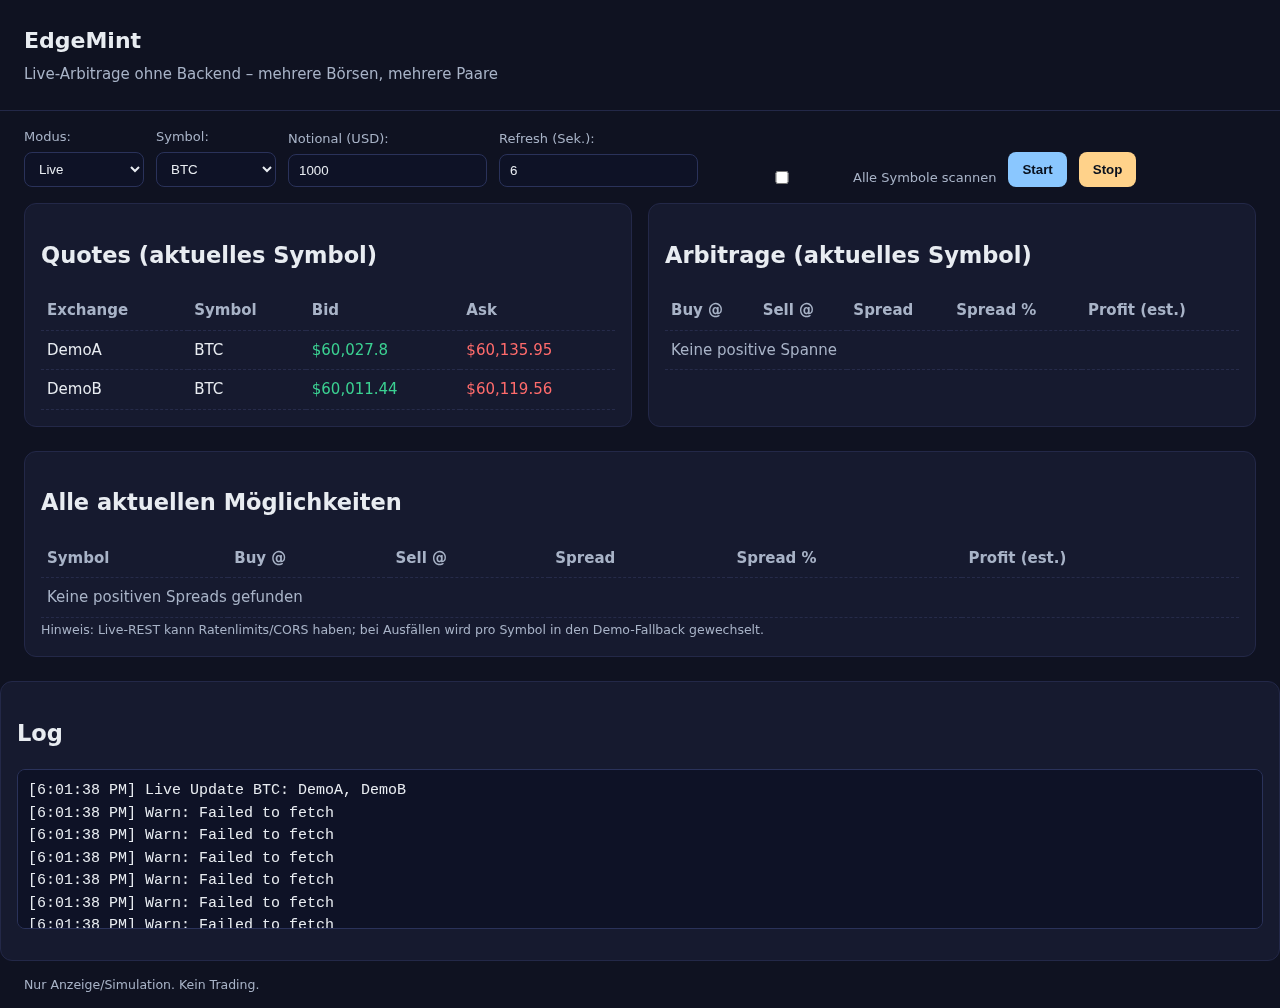
<file: docs/index.html>
<!doctype html>
<html lang="de">
<head>
  <meta charset="utf-8" />
  <meta name="viewport" content="width=device-width,initial-scale=1" />
  <title>EdgeMint – Live Arbitrage</title>
  <link rel="stylesheet" href="./styles.css" />
</head>
<body>
  <header>
    <h1>EdgeMint</h1>
    <p class="sub">Live-Arbitrage ohne Backend – mehrere Börsen, mehrere Paare</p>
  </header>

  <section class="controls">
    <label>
      Modus:
      <select id="mode">
        <option value="live">Live</option>
        <option value="demo">Demo</option>
      </select>
    </label>

    <label>
      Symbol:
      <select id="symbol">
        <option>BTC</option><option>ETH</option><option>SOL</option><option>XRP</option>
        <option>ADA</option><option>DOGE</option><option>LTC</option><option>BNB</option>
      </select>
    </label>

    <label>
      Notional (USD):
      <input id="notional" type="number" min="10" step="10" value="1000" />
    </label>

    <label>
      Refresh (Sek.):
      <input id="refresh" type="number" min="3" step="1" value="6" />
    </label>

    <label style="gap:8px; flex-direction:row; align-items:center; margin-left:8px;">
      <input id="scanAll" type="checkbox" />
      Alle Symbole scannen
    </label>

    <button id="btnStart">Start</button>
    <button id="btnStop">Stop</button>
  </section>

  <section class="grid">
    <div class="card">
      <h2>Quotes (aktuelles Symbol)</h2>
      <table id="quotes">
        <thead>
          <tr><th>Exchange</th><th>Symbol</th><th>Bid</th><th>Ask</th></tr>
        </thead>
        <tbody></tbody>
      </table>
    </div>

    <div class="card">
      <h2>Arbitrage (aktuelles Symbol)</h2>
      <table id="arbs">
        <thead>
          <tr><th>Buy @</th><th>Sell @</th><th>Spread</th><th>Spread %</th><th>Profit (est.)</th></tr>
        </thead>
        <tbody></tbody>
      </table>
    </div>
  </section>

  <section class="card" style="margin:0 24px 24px;">
    <h2>Alle aktuellen Möglichkeiten</h2>
    <table id="allOpps">
      <thead>
        <tr>
          <th>Symbol</th>
          <th>Buy @</th>
          <th>Sell @</th>
          <th>Spread</th>
          <th>Spread %</th>
          <th>Profit (est.)</th>
        </tr>
      </thead>
      <tbody></tbody>
    </table>
    <small class="sub">Hinweis: Live-REST kann Ratenlimits/CORS haben; bei Ausfällen wird pro Symbol in den Demo-Fallback gewechselt.</small>
  </section>

  <section class="card">
    <h2>Log</h2>
    <pre id="log"></pre>
  </section>

  <footer>
    <small>Nur Anzeige/Simulation. Kein Trading.</small>
  </footer>

  <script src="./app.js" defer></script>
</body>
</html>
</file>
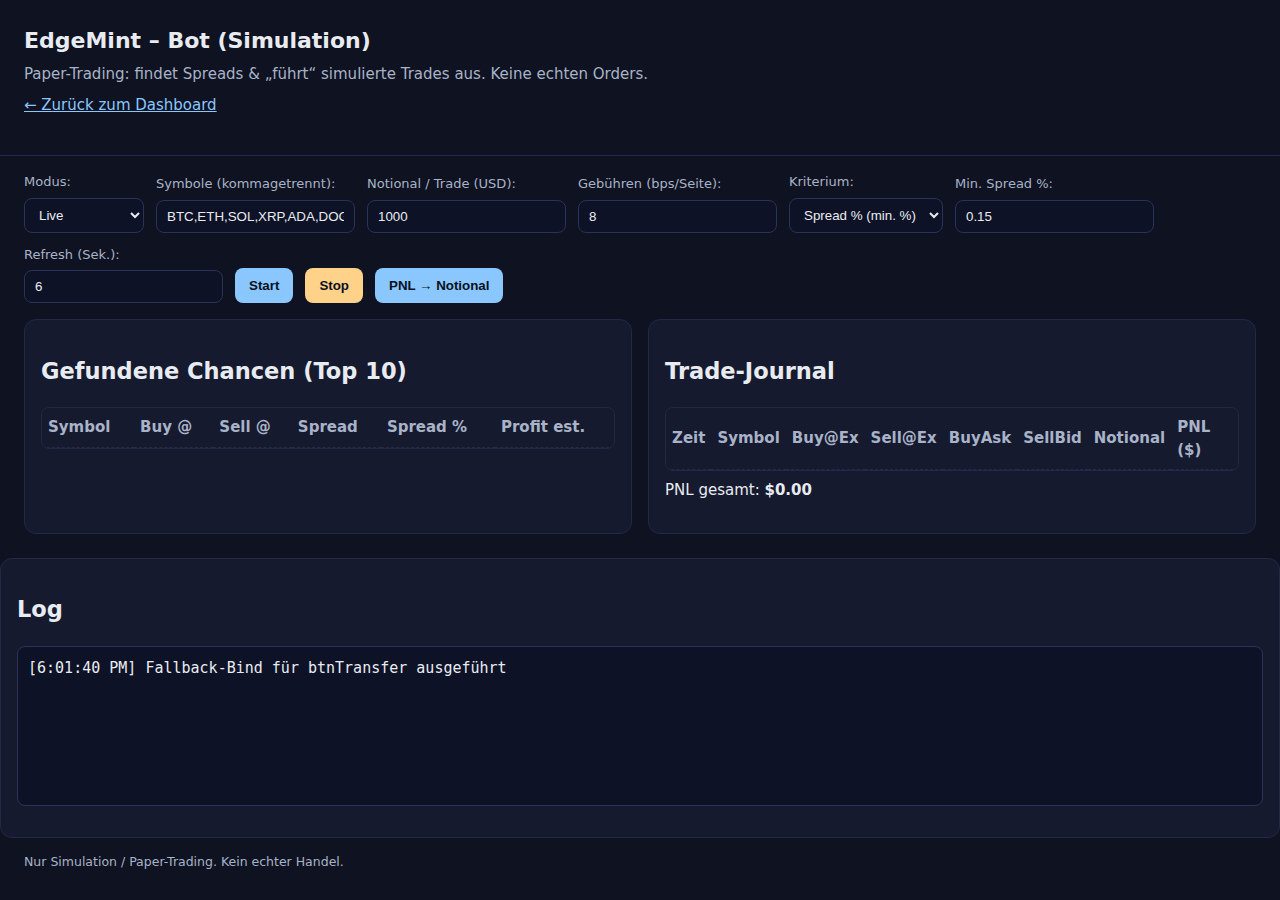
<file: docs/bot.html>
<!doctype html>
<html lang="de">
<head>
  <meta charset="utf-8" />
  <meta name="viewport" content="width=device-width,initial-scale=1" />
  <title>EdgeMint – Bot (Simulation)</title>
  <link rel="stylesheet" href="./styles.css" />
</head>
<body>
  <header>
    <h1>EdgeMint – Bot (Simulation)</h1>
    <p class="sub">Paper-Trading: findet Spreads & „führt“ simulierte Trades aus. Keine echten Orders.</p>
    <p style="margin-top:8px;"><a href="./index.html" style="color:#8ac7ff; text-decoration:underline;">← Zurück zum Dashboard</a></p>
  </header>

  <section class="controls">
    <label>
      Modus:
      <select id="mode">
        <option value="live">Live</option>
        <option value="demo">Demo</option>
      </select>
    </label>

    <label>
      Symbole (kommagetrennt):
      <input id="symbols" type="text" value="BTC,ETH,SOL,XRP,ADA,DOGE,LTC,BNB" />
    </label>

    <label>
      Notional / Trade (USD):
      <input id="notional" type="number" min="10" step="10" value="1000" />
    </label>

    <label>
      Gebühren (bps/Seite):
      <input id="feeBps" type="number" min="0" step="0.1" value="8" />
    </label>

    <label>
      Kriterium:
      <select id="criterion">
        <option value="pct">Spread % (min. %)</option>
        <option value="usd">Profit $ (min. $)</option>
      </select>
    </label>

    <label id="fieldMinPct">
      Min. Spread %:
      <input id="minPct" type="number" min="0" step="0.01" value="0.15" />
    </label>

    <label id="fieldMinUsd" style="display:none">
      Min. Profit ($):
      <input id="minUsd" type="number" min="0" step="0.01" value="2" />
    </label>

    <label>
      Refresh (Sek.):
      <input id="refresh" type="number" min="3" step="1" value="6" />
    </label>

    <button id="btnStart">Start</button>
    <button id="btnStop">Stop</button>
    <button id="btnTransfer"
        title="Übertrage den aktuellen positiven PnL zum Notional und setze PnL auf 0"
        onclick="window.transferPnlToNotional && window.transferPnlToNotional()">
  PNL → Notional
</button>
  </section>

  <section class="grid">
    <div class="card">
      <h2>Gefundene Chancen (Top 10)</h2>
      <div class="table-wrap">
        <table id="opps">
          <thead>
            <tr>
              <th>Symbol</th><th>Buy @</th><th>Sell @</th>
              <th>Spread</th><th>Spread %</th><th>Profit est.</th>
            </tr>
          </thead>
          <tbody></tbody>
        </table>
      </div>
    </div>

    <div class="card">
      <h2>Trade-Journal</h2>
      <div class="table-wrap">
        <table id="trades">
          <thead>
            <tr>
              <th>Zeit</th><th>Symbol</th><th>Buy@Ex</th><th>Sell@Ex</th>
              <th>BuyAsk</th><th>SellBid</th><th>Notional</th><th>PNL ($)</th>
            </tr>
          </thead>
          <tbody></tbody>
        </table>
      </div>
      <p style="margin-top:8px;">PNL gesamt: <strong id="pnl">$0.00</strong></p>
    </div>
  </section>

  <section class="card">
    <h2>Log</h2>
    <pre id="log"></pre>
  </section>

  <footer>
    <small>Nur Simulation / Paper-Trading. Kein echter Handel.</small>
  </footer>

  <script>
    // kleines UI-Toggle für die Felder
    document.addEventListener('DOMContentLoaded', () => {
      const crit = document.getElementById('criterion');
      const fPct = document.getElementById('fieldMinPct');
      const fUsd = document.getElementById('fieldMinUsd');
      const update = () => {
        const v = crit.value;
        fPct.style.display = v === 'pct' ? '' : 'none';
        fUsd.style.display = v === 'usd' ? '' : 'none';
      };
      crit.addEventListener('change', update);
      update();
    });
  </script>
  <script src="./bot.js?v=5" defer></script>
</body>
</html>
</file>
<file: docs/styles.css>
:root { --bg:#0f1221; --fg:#e8ecf1; --muted:#a8b3c7; --card:#161a2f; --accent:#8ac7ff; --good:#3bd192; --bad:#ff6b6b; }
* { box-sizing: border-box; }
html,body { margin:0; padding:0; background:var(--bg); color:var(--fg); font: 15px/1.5 system-ui, -apple-system, Segoe UI, Roboto, Arial; }
header { padding:24px; border-bottom:1px solid #232848; }
h1 { margin:0 0 6px; font-size:22px; }
.sub { margin:0; color:var(--muted); }
.controls { display:flex; flex-wrap:wrap; gap:12px; padding:16px 24px; align-items:end; }
label { display:flex; flex-direction:column; gap:6px; color:var(--muted); font-size:13px; }
select,input { background:#0e1226; color:var(--fg); border:1px solid #2a325a; padding:8px 10px; border-radius:8px; min-width:120px; }
button { background:var(--accent); color:#08101d; border:0; padding:10px 14px; border-radius:8px; cursor:pointer; font-weight:600; }
button#btnStop { background:#ffd28a; }
.grid { display:grid; grid-template-columns: repeat(auto-fit, minmax(320px, 1fr)); gap:16px; padding: 0 24px 24px; }
.card { background:var(--card); border:1px solid #232848; border-radius:12px; padding:16px; }
table { width:100%; border-collapse: collapse; }
th, td { text-align:left; padding:8px 6px; border-bottom:1px dashed #262b4a; font-variant-numeric: tabular-nums; }
th { color:var(--muted); font-weight:600; }
td.good { color: var(--good); }
td.bad { color: var(--bad); }
#log { height:160px; overflow:auto; background:#0e1226; border:1px solid #2a325a; border-radius:8px; padding:10px; }
footer { padding:12px 24px; color:var(--muted); }

/* Fixierte, scrollbare Tabellen-Container */
.table-wrap {
  max-height: 280px;      /* Höhe nach Wunsch anpassen */
  overflow-y: auto;
  border: 1px solid #232848;
  border-radius: 8px;
}

/* Optional: Kopf sticky machen, damit Spaltenüberschriften sichtbar bleiben */
.table-wrap table thead th {
  position: sticky;
  top: 0;
  background: #161a2f; /* gleiche Farbe wie .card */
  z-index: 1;
}

/* kurzes Highlight beim Aktualisieren des Notional-Felds */
input.flash {
  box-shadow: 0 0 0 2px rgba(58,199,103,.6);
  transition: box-shadow .6s ease;
}
</file>
